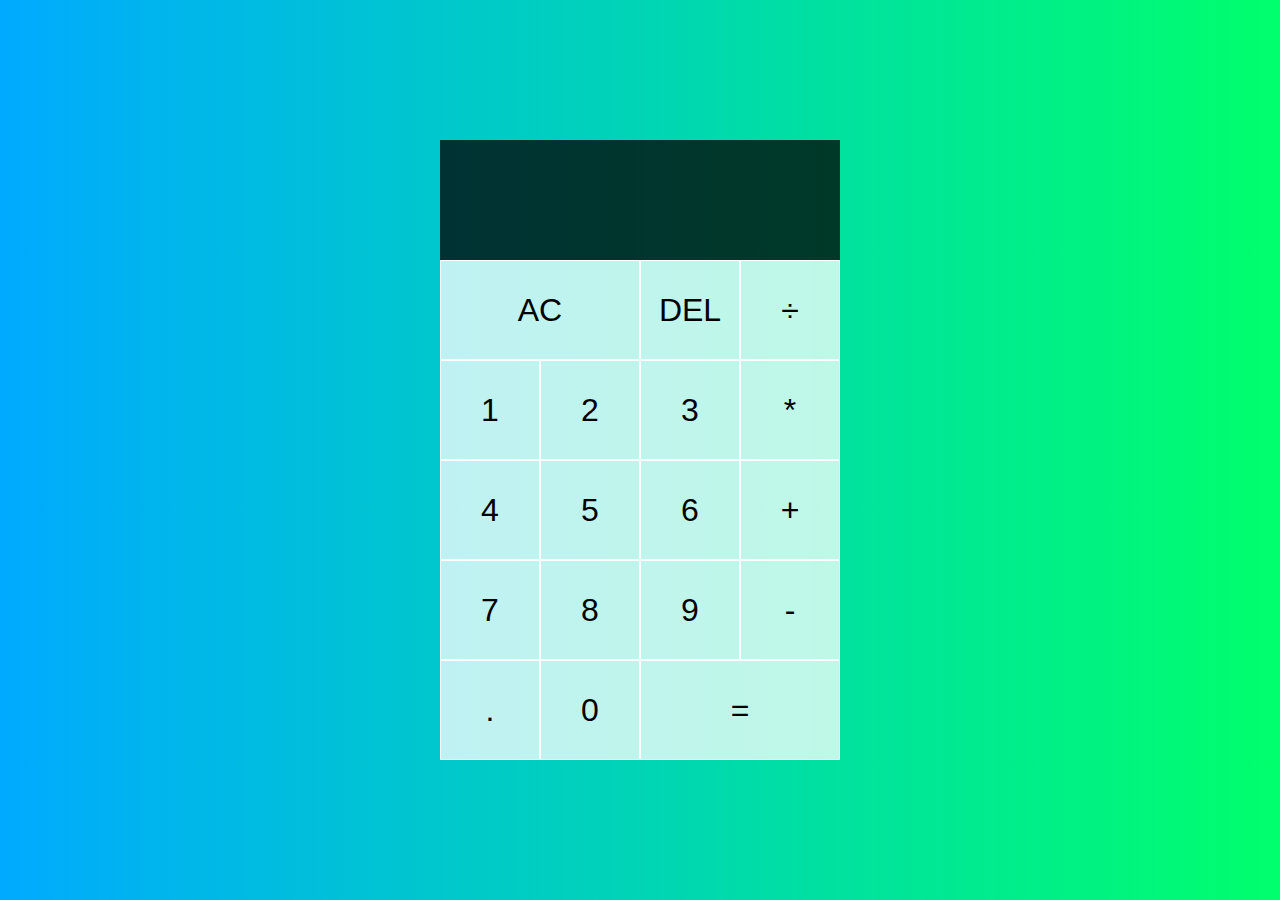
<file: calculator/index.html>
<!DOCTYPE html>
<html lang="en">
<head>
    <meta charset="UTF-8">
    <meta http-equiv="X-UA-Compatible" content="IE=edge">
    <meta name="viewport" content="width=device-width, initial-scale=1.0">
    <title>calculator</title>
    <link href="styles.css" rel="stylesheet">
    <script src="script.js" defer></script>
</head>
<body>
    <div class="calculator-grid">
        <div class="output">
            <div  data-previous-operand class="previous-operand"></div>
            <div data-current-operand class="current-operand"></div>
        </div>
        <button data-all-clear class="span-two">AC</button>
        <button data-delete>DEL</button>
        <button data-operation>÷</button>
        <button data-number>1</button>
        <button data-number>2</button>
        <button data-number>3</button>
        <button data-operation>*</button>
        <button data-number>4</button>
        <button data-number>5</button>
        <button data-number>6</button>
        <button data-operation>+</button>
        <button data-number>7</button>
        <button data-number>8</button>
        <button data-number>9</button>
        <button data-operation>-</button>
        <button data-number>.</button>
        <button data-number>0</button>
        <button data-equals class="span-two">=</button>
    </div>
</body>
</html>
</file>
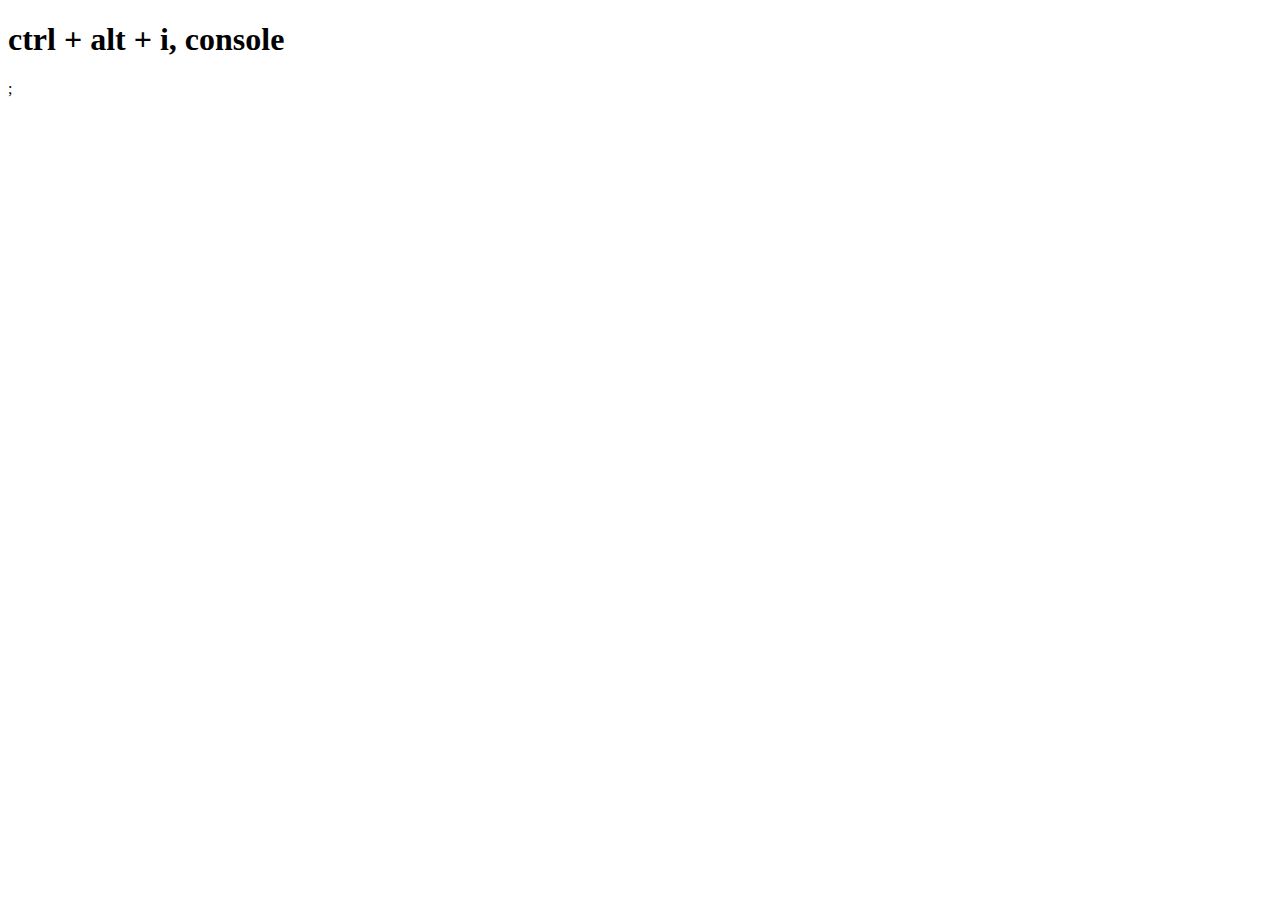
<file: jsfiles/index.html>
<!DOCTYPE html>
<html lang="en">
<head>
    <meta charset="UTF-8">
    <meta http-equiv="X-UA-Compatible" content="IE=edge">
    <meta name="viewport" content="width=device-width, initial-scale=1.0">
    <title>Document</title>
</head>
<body>
    <h1>ctrl + alt + i, console</h1>
    <script src="index.js"></script>;
</body>
</html>
</file>
<file: calculator/styles.css>
*, *::before, *::after {
    box-sizing: border-box;
    font-family: 'Franklin Gothic Medium', 'Arial Narrow', Arial, sans-serif;
    font-weight: normal;
}

body {
    padding: e;
    margin: 0;
    background: linear-gradient(to right, #00AAFF, #00FF6C);
}

.calculator-grid {
    display: grid;
    justify-content: center;
    align-content: center;
    min-height: 100vh;
    grid-template-columns: repeat(4, 100px);
    grid-template-rows: minmax(120px, auto) repeat(5, 100px);
}

.calculator-grid > button {
    cursor: pointer;
    font-size: 2rem;
    border : 1px solid white;
    outline: none;
    background-color: rgba(255, 255, 255, .75);

}

.calculator-grid > button:hover {
    background-color: rgba(255, 255, 255, .9);
}

.span-two {
   grid-column: span 2; 
}

.output {
    grid-column: 1 / -1;
    background-color: rgba(0, 0, 0, .75);
    display: flex;
    align-items: flex-end;
    justify-content: space-around;
    flex-direction: column;
    padding: 10px;
    word-wrap:  break-word;
    word-break: break-all;
}

.output .previous-operand {
    color: rgba(255, 255, 255, .75);
    font-size: 1.5rem;
}

.output .current-operand {
    color: white;
    font-size: 2.5rem;
}
</file>
